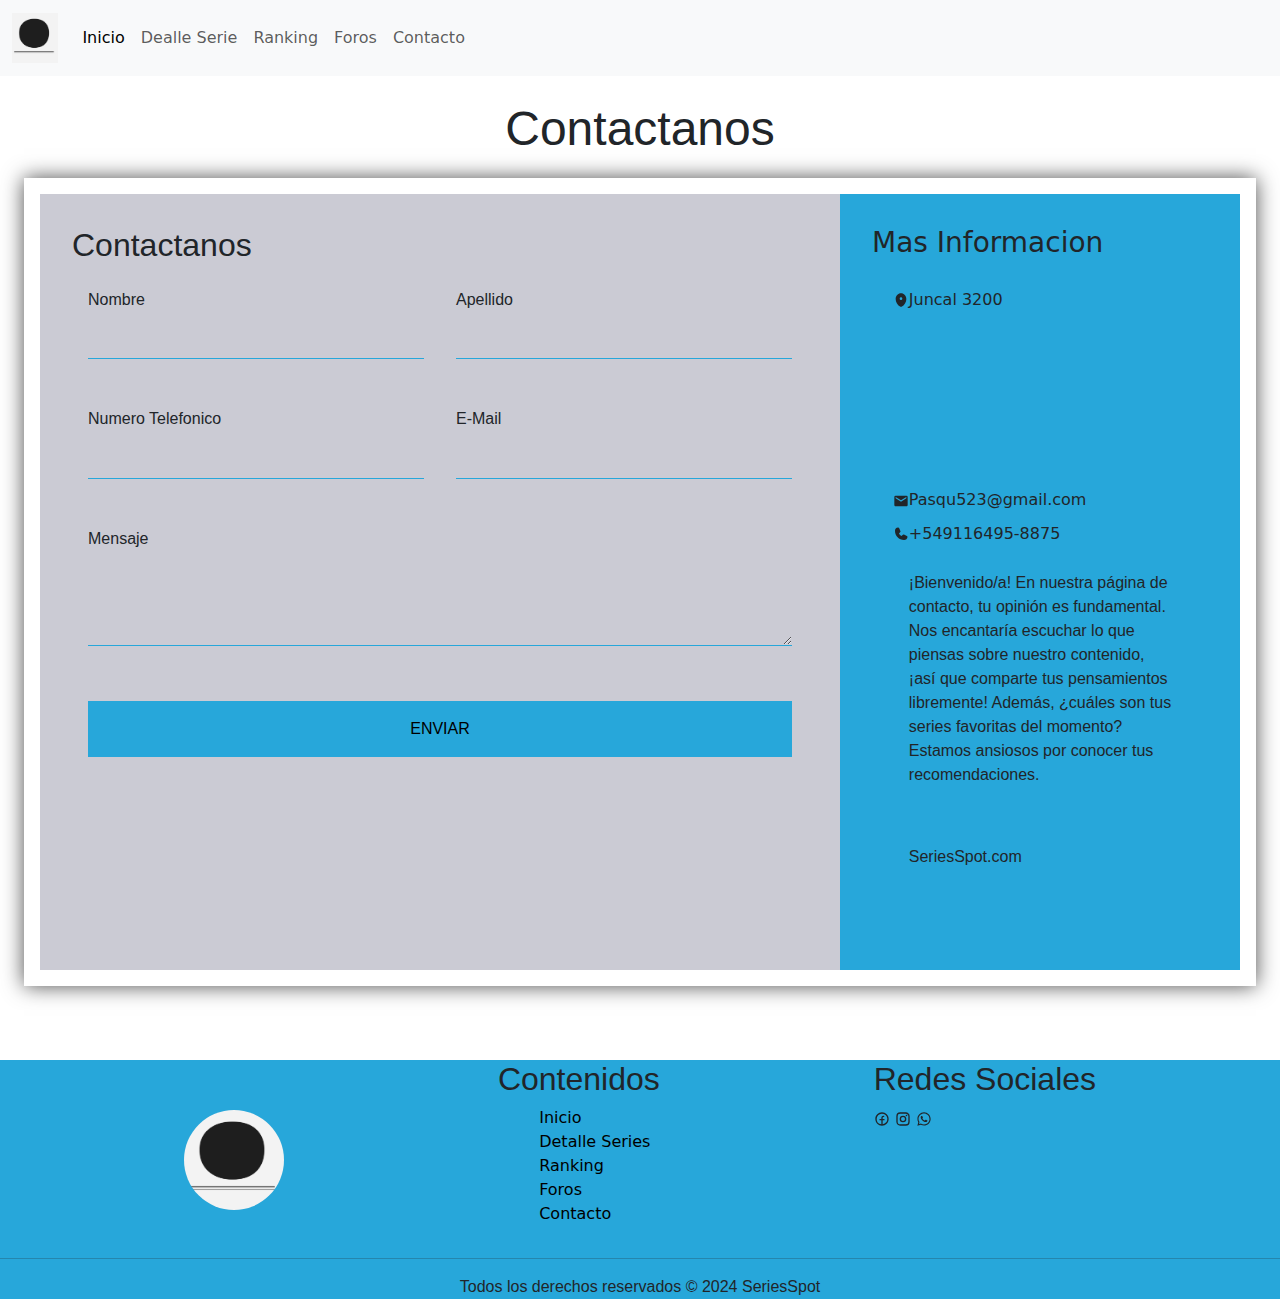
<file: pages/contacto.html>
<!DOCTYPE html>
<html lang="es">
<head>
    <meta charset="UTF-8">
    <meta http-equiv="X-UA-Compatible" content="IE=edge">
    <meta name="viewport" content="width=device-width, initial-scale=1.0">
    <link rel="stylesheet" href="../css/estilos.css">
    <title>Spot Series | Contacto</title>
    <link rel="icon" href="../Logo.jpg.png">
    <link href="https://cdn.jsdelivr.net/npm/bootstrap@5.3.3/dist/css/bootstrap.min.css" rel="stylesheet" integrity="sha384-QWTKZyjpPEjISv5WaRU9OFeRpok6YctnYmDr5pNlyT2bRjXh0JMhjY6hW+ALEwIH" crossorigin="anonymous">

</head>
<body>
    <header>
        <nav class="navbar navbar-expand-lg bg-body-tertiary">
            <div class="container-fluid">
              <a class="navbar-brand" href="../index.html"><img src="../Logo.jpg.png" alt=""></a>
              <button class="navbar-toggler" type="button" data-bs-toggle="collapse" data-bs-target="#navbarNavAltMarkup" aria-controls="navbarNavAltMarkup" aria-expanded="false" aria-label="Toggle navigation">
                <span class="navbar-toggler-icon"></span>
              </button>
              <div class="collapse navbar-collapse" id="navbarNavAltMarkup">
                <div class="navbar-nav">
                  <a class="nav-link active" aria-current="page" href="../index.html">Inicio</a>
                  <a class="nav-link" href="detalle_series.html">Dealle Serie</a>
                  <a class="nav-link" href="ranking.html">Ranking</a>
                  <a class="nav-link" href="foros.html">Foros</a>
                  <a class="nav-link" href="contacto.html">Contacto</a>
                </div>
              </div>
            </div>
          </nav>
    </header>
    <main>
        <section class="Contenedorformulario">
            <h1>Contactanos</h1>
            <div class="Formulario">
                <div class="formularioContacto">
                    <h2>Contactanos</h2>
                    <form action="">
                        <p>
                            <label>Nombre</label>
                            <input type="text" name="Nombre">
                        </p>
                        <p>
                            <label>Apellido</label>
                            <input type="text" name="Apellido">
                        </p>
                        <p>
                            <label>Numero Telefonico</label>
                            <input type="tel" name="Telefono">
                        </p>
                        <p>
                            <label>E-Mail</label>
                            <input type="email" name="email">
                        </p>
                        <p class="block">
                            <label>Mensaje</label>
                            <textarea name="Mensaje" rows="3"></textarea>
                        </p>
                        <p class="block">
                            <button type="submit"> Enviar </button>
                        </p>
                    </form>
                </div>
                <div class="InfoFormulario">
                    <h3>Mas Informacion</h3>
                    <ul>
                        
                        <li><svg xmlns="http://www.w3.org/2000/svg" width="1em" height="1em" viewBox="0 0 24 24"><path fill="currentColor" fill-rule="evenodd" d="M12 2c-4.418 0-8 4.003-8 8.5c0 4.462 2.553 9.312 6.537 11.174a3.45 3.45 0 0 0 2.926 0C17.447 19.812 20 14.962 20 10.5C20 6.003 16.418 2 12 2m0 10a2 2 0 1 0 0-4a2 2 0 0 0 0 4" clip-rule="evenodd"/></svg>Juncal 3200</li>
                        <li><iframe src="https://www.google.com/maps/embed?pb=!1m18!1m12!1m3!1d1952.5693623732122!2d-58.42942007798131!3d-34.60878482243793!2m3!1f0!2f0!3f0!3m2!1i1024!2i768!4f13.1!3m3!1m2!1s0x95bccb8e2220cfff%3A0x2ebb7dee93cb3df9!2sInstituto%20Medico%20de%20Alta%20Complejidad%20IMAC!5e0!3m2!1ses!2sar!4v1707861257304!5m2!1ses!2sar" width="600" height="450" style="border:0;" allowfullscreen="" loading="lazy" referrerpolicy="no-referrer-when-downgrade"></iframe></li>
                        <li><svg xmlns="http://www.w3.org/2000/svg" width="1em" height="1em" viewBox="0 0 24 24"><path fill="currentColor" d="M4 20q-.825 0-1.412-.587T2 18V6q0-.825.588-1.412T4 4h16q.825 0 1.413.588T22 6v12q0 .825-.587 1.413T20 20zm8-7l8-5V6l-8 5l-8-5v2z"/></svg>Pasqu523@gmail.com</li>
                        <li><svg xmlns="http://www.w3.org/2000/svg" width="1em" height="1em" viewBox="0 0 256 256"><path fill="currentColor" d="M231.88 175.08A56.26 56.26 0 0 1 176 224C96.6 224 32 159.4 32 80a56.26 56.26 0 0 1 48.92-55.88a16 16 0 0 1 16.62 9.52l21.12 47.15v.12A16 16 0 0 1 117.39 96c-.18.27-.37.52-.57.77L96 121.45c7.49 15.22 23.41 31 38.83 38.51l24.34-20.71a8.12 8.12 0 0 1 .75-.56a16 16 0 0 1 15.17-1.4l.13.06l47.11 21.11a16 16 0 0 1 9.55 16.62"/></svg>+549116495-8875</li>
                        <li><p>¡Bienvenido/a! En nuestra página de contacto, tu opinión es fundamental. Nos encantaría escuchar lo que piensas sobre nuestro contenido, ¡así que comparte tus pensamientos libremente! Además, ¿cuáles son tus series favoritas del momento? Estamos ansiosos por conocer tus recomendaciones.</p></li>
                        <li><p>SeriesSpot.com</p></li>
                    </ul>
                </div>
        </div>
        </section>
    </main>
    <footer>
        <div class="ContenedorFooter">
            <div>
                <img src="../Logo.jpg.png" alt="logo footer">
            </div>
            <section>
                <h2>Contenidos</h2>
                <nav>
                    <ul>
                        <li class="lista"><a class="links" href="../index.html">Inicio</a></li>
                        <li class="lista"><a class="links" href="./detalle_series.html">Detalle Series</a></li>
                        <li class="lista"><a class="links" href="./ranking.html">Ranking</a></li>
                        <li class="lista"><a class="links" href="./foros.html">Foros</a></li>
                        <li class="lista"><a class="links" href="./contacto.html">Contacto</a></li>
                    </ul>
                </nav>
            </section>
            <section>
                <h2>Redes Sociales</h2>
                <svg xmlns="http://www.w3.org/2000/svg" width="1em" height="1em" viewBox="0 0 24 24"><g fill="none" fill-rule="evenodd"><path d="M24 0v24H0V0zM12.593 23.258l-.011.002l-.071.035l-.02.004l-.014-.004l-.071-.035c-.01-.004-.019-.001-.024.005l-.004.01l-.017.428l.005.02l.01.013l.104.074l.015.004l.012-.004l.104-.074l.012-.016l.004-.017l-.017-.427c-.002-.01-.009-.017-.017-.018m.265-.113l-.013.002l-.185.093l-.01.01l-.003.011l.018.43l.005.012l.008.007l.201.093c.012.004.023 0 .029-.008l.004-.014l-.034-.614c-.003-.012-.01-.02-.02-.022m-.715.002a.023.023 0 0 0-.027.006l-.006.014l-.034.614c0 .012.007.02.017.024l.015-.002l.201-.093l.01-.008l.004-.011l.017-.43l-.003-.012l-.01-.01z"/><path fill="currentColor" d="M4 12a8 8 0 1 1 9 7.938V14h2a1 1 0 1 0 0-2h-2v-2a1 1 0 0 1 1-1h.5a1 1 0 1 0 0-2H14a3 3 0 0 0-3 3v2H9a1 1 0 1 0 0 2h2v5.938A8.001 8.001 0 0 1 4 12m8 10c5.523 0 10-4.477 10-10S17.523 2 12 2S2 6.477 2 12s4.477 10 10 10"/></g></svg>                <svg xmlns="http://www.w3.org/2000/svg" width="1em" height="1em" viewBox="0 0 24 24"><path fill="currentColor" d="M7.8 2h8.4C19.4 2 22 4.6 22 7.8v8.4a5.8 5.8 0 0 1-5.8 5.8H7.8C4.6 22 2 19.4 2 16.2V7.8A5.8 5.8 0 0 1 7.8 2m-.2 2A3.6 3.6 0 0 0 4 7.6v8.8C4 18.39 5.61 20 7.6 20h8.8a3.6 3.6 0 0 0 3.6-3.6V7.6C20 5.61 18.39 4 16.4 4zm9.65 1.5a1.25 1.25 0 0 1 1.25 1.25A1.25 1.25 0 0 1 17.25 8A1.25 1.25 0 0 1 16 6.75a1.25 1.25 0 0 1 1.25-1.25M12 7a5 5 0 0 1 5 5a5 5 0 0 1-5 5a5 5 0 0 1-5-5a5 5 0 0 1 5-5m0 2a3 3 0 0 0-3 3a3 3 0 0 0 3 3a3 3 0 0 0 3-3a3 3 0 0 0-3-3"/></svg>
                <svg xmlns="http://www.w3.org/2000/svg" width="1em" height="1em" viewBox="0 0 24 24"><path fill="currentColor" d="M19.05 4.91A9.816 9.816 0 0 0 12.04 2c-5.46 0-9.91 4.45-9.91 9.91c0 1.75.46 3.45 1.32 4.95L2.05 22l5.25-1.38c1.45.79 3.08 1.21 4.74 1.21c5.46 0 9.91-4.45 9.91-9.91c0-2.65-1.03-5.14-2.9-7.01m-7.01 15.24c-1.48 0-2.93-.4-4.2-1.15l-.3-.18l-3.12.82l.83-3.04l-.2-.31a8.264 8.264 0 0 1-1.26-4.38c0-4.54 3.7-8.24 8.24-8.24c2.2 0 4.27.86 5.82 2.42a8.183 8.183 0 0 1 2.41 5.83c.02 4.54-3.68 8.23-8.22 8.23m4.52-6.16c-.25-.12-1.47-.72-1.69-.81c-.23-.08-.39-.12-.56.12c-.17.25-.64.81-.78.97c-.14.17-.29.19-.54.06c-.25-.12-1.05-.39-1.99-1.23c-.74-.66-1.23-1.47-1.38-1.72c-.14-.25-.02-.38.11-.51c.11-.11.25-.29.37-.43s.17-.25.25-.41c.08-.17.04-.31-.02-.43s-.56-1.34-.76-1.84c-.2-.48-.41-.42-.56-.43h-.48c-.17 0-.43.06-.66.31c-.22.25-.86.85-.86 2.07c0 1.22.89 2.4 1.01 2.56c.12.17 1.75 2.67 4.23 3.74c.59.26 1.05.41 1.41.52c.59.19 1.13.16 1.56.1c.48-.07 1.47-.6 1.67-1.18c.21-.58.21-1.07.14-1.18s-.22-.16-.47-.28"/></svg>
            </section>
    </div>
        <hr>
        <p class="copy">Todos los derechos reservados © 2024 SeriesSpot</p>
    </footer>
    <script src="https://cdn.jsdelivr.net/npm/bootstrap@5.3.3/dist/js/bootstrap.bundle.min.js" integrity="sha384-YvpcrYf0tY3lHB60NNkmXc5s9fDVZLESaAA55NDzOxhy9GkcIdslK1eN7N6jIeHz" crossorigin="anonymous"></script>
</body>
</html>
</file>
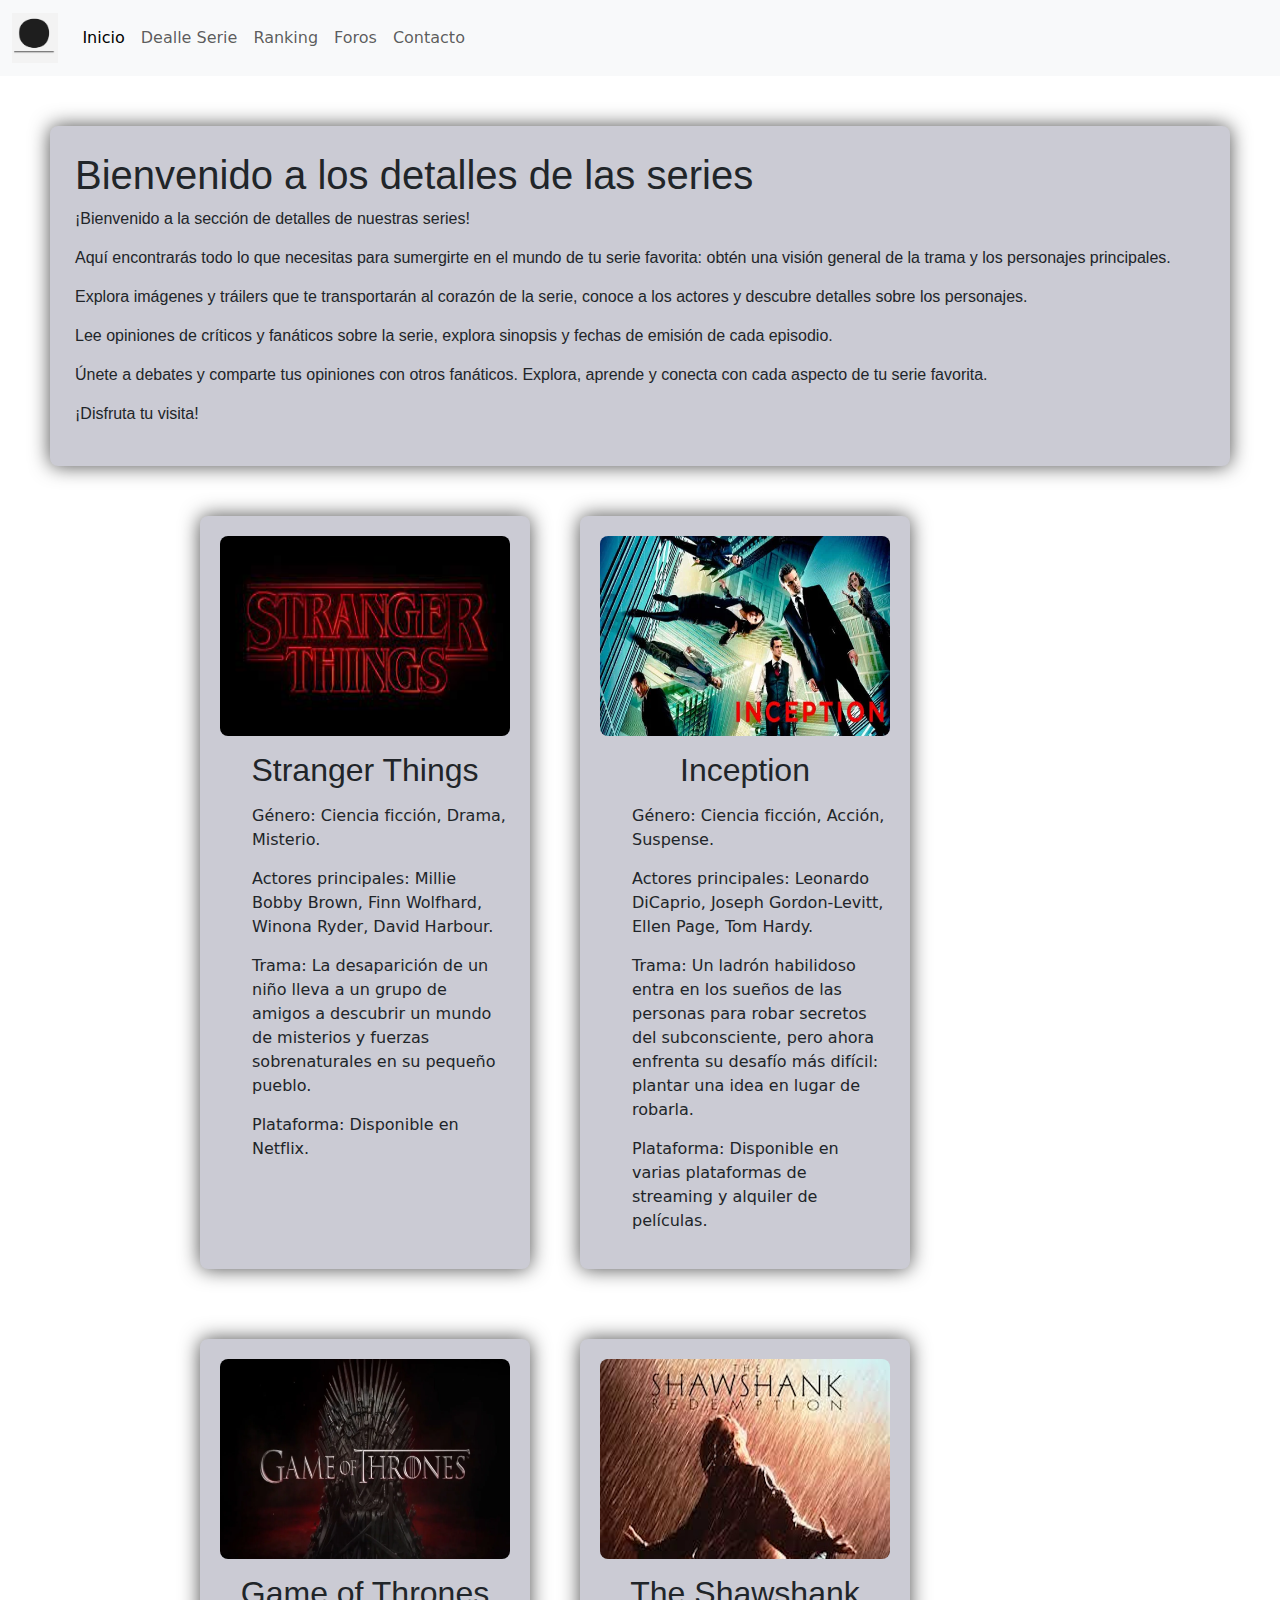
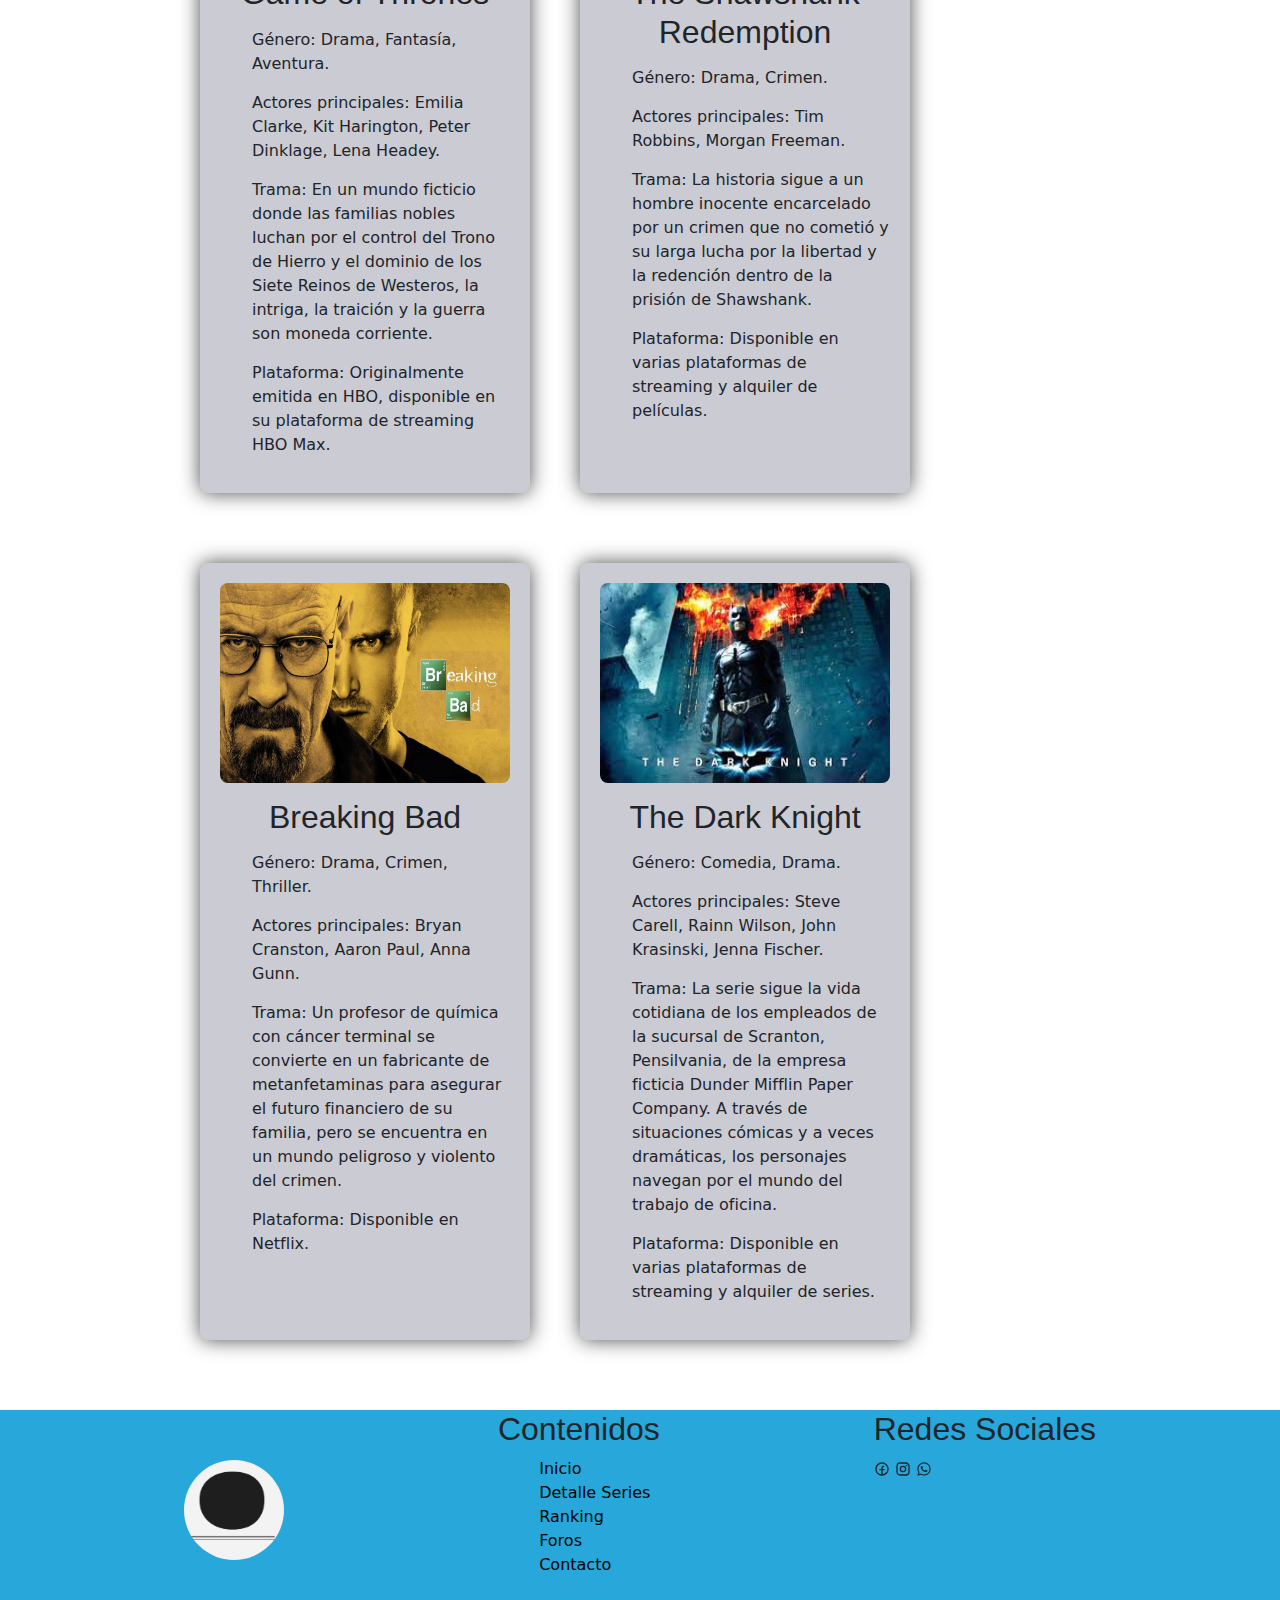
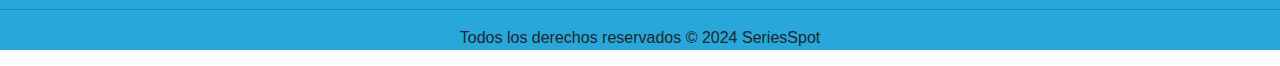
<file: pages/detalle_series.html>
<!DOCTYPE html>
<html lang="es">
<head>
    <meta charset="UTF-8">
    <meta http-equiv="X-UA-Compatible" content="IE=edge">
    <meta name="viewport" content="width=device-width, initial-scale=1.0">
    <link rel="stylesheet" href="../css/estilos.css">
    <title>Spot Series | Detalle Series</title>
    <link rel="icon" href="../Logo.jpg.png">
    <link href="https://cdn.jsdelivr.net/npm/bootstrap@5.3.3/dist/css/bootstrap.min.css" rel="stylesheet" integrity="sha384-QWTKZyjpPEjISv5WaRU9OFeRpok6YctnYmDr5pNlyT2bRjXh0JMhjY6hW+ALEwIH" crossorigin="anonymous">

</head>
<body>
    <header>
        <nav class="navbar navbar-expand-lg bg-body-tertiary">
            <div class="container-fluid">
              <a class="navbar-brand" href="../index.html"><img src="../Logo.jpg.png" alt=""></a>
              <button class="navbar-toggler" type="button" data-bs-toggle="collapse" data-bs-target="#navbarNavAltMarkup" aria-controls="navbarNavAltMarkup" aria-expanded="false" aria-label="Toggle navigation">
                <span class="navbar-toggler-icon"></span>
              </button>
              <div class="collapse navbar-collapse" id="navbarNavAltMarkup">
                <div class="navbar-nav">
                  <a class="nav-link active" aria-current="page" href="../index.html">Inicio</a>
                  <a class="nav-link" href="detalle_series.html">Dealle Serie</a>
                  <a class="nav-link" href="ranking.html">Ranking</a>
                  <a class="nav-link" href="foros.html">Foros</a>
                  <a class="nav-link" href="contacto.html">Contacto</a>
                </div>
              </div>
            </div>
          </nav>
    </header>
    <main>
        <section class="ContenedorPresentacion">
            <h1>Bienvenido a los detalles de las series</h1>
            <p>¡Bienvenido a la sección de detalles de nuestras series!</p>
            <p>Aquí encontrarás todo lo que necesitas para sumergirte en el mundo de tu serie favorita: obtén una visión general de la trama y los personajes principales.</p>
            <p>Explora imágenes y tráilers que te transportarán al corazón de la serie, conoce a los actores y descubre detalles sobre los personajes.</p>
            <p>Lee opiniones de críticos y fanáticos sobre la serie, explora sinopsis y fechas de emisión de cada episodio.</p>
            <p>Únete a debates y comparte tus opiniones con otros fanáticos. Explora, aprende y conecta con cada aspecto de tu serie favorita.</p>
            <p>¡Disfruta tu visita!</p>
        </section>
        <section class="ContenedorDetalleSerie">

            <div class=DetalleSerie>
                <img src="../assets/img/StrangerThingsPortada.jpg" alt="">
                <h2>Stranger Things</h2>
                <ul>
                    <li>Género: Ciencia ficción, Drama, Misterio.</li> 
                    <li>Actores principales: Millie Bobby Brown, Finn Wolfhard, Winona Ryder, David Harbour.</li> 
                    <li>Trama: La desaparición de un niño lleva a un grupo de amigos a descubrir un mundo de misterios y fuerzas sobrenaturales en su pequeño pueblo.</li> 
                    <li>Plataforma: Disponible en Netflix.</li> 
                </ul>
            </div>
            <div class=DetalleSerie>
                <img src="../assets/img/PortadaInception.jpg" alt="">
                <h2>Inception</h2>
                <ul>
                    <li>Género: Ciencia ficción, Acción, Suspense.</li>
                    <li>Actores principales: Leonardo DiCaprio, Joseph Gordon-Levitt, Ellen Page, Tom Hardy.</li>
                    <li>Trama: Un ladrón habilidoso entra en los sueños de las personas para robar secretos del subconsciente, pero ahora enfrenta su desafío más difícil: plantar una idea en lugar de robarla.</li>
                    <li>Plataforma: Disponible en varias plataformas de streaming y alquiler de películas.</li>
                </ul>
            </div>
            <div class=DetalleSerie>
                <img src="../assets/img/portadaGOT.webp" alt="">
                <h2>Game of Thrones</h2>
                <ul>
                    <li>Género: Drama, Fantasía, Aventura.</li>
                    <li>Actores principales: Emilia Clarke, Kit Harington, Peter Dinklage, Lena Headey.</li>
                    <li>Trama: En un mundo ficticio donde las familias nobles luchan por el control del Trono de Hierro y el dominio de los Siete Reinos de Westeros, la intriga, la traición y la guerra son moneda corriente.</li>
                    <li>Plataforma: Originalmente emitida en HBO, disponible en su plataforma de streaming HBO Max.</li>
                </ul>
            </div>
            <div class=DetalleSerie>
                <img src="../assets/img/The-Shawshank-Redemption-Portada.jpg" alt="">
                <h2>The Shawshank Redemption</h2>
                <ul>
                    <li>Género: Drama, Crimen.</li>
                    <li>Actores principales: Tim Robbins, Morgan Freeman.</li>
                    <li>Trama: La historia sigue a un hombre inocente encarcelado por un crimen que no cometió y su larga lucha por la libertad y la redención dentro de la prisión de Shawshank.</li>
                    <li>Plataforma: Disponible en varias plataformas de streaming y alquiler de películas.</li>
                </ul>
            </div>
            <div class=DetalleSerie>
                <img src="..//assets/img/breaking bad.jpg" alt="">
                <h2>Breaking Bad</h2>
                <ul>
                    <li>Género: Drama, Crimen, Thriller.</li>
                    <li>Actores principales: Bryan Cranston, Aaron Paul, Anna Gunn.</li>
                    <li>Trama: Un profesor de química con cáncer terminal se convierte en un fabricante de metanfetaminas para asegurar el futuro financiero de su familia, pero se encuentra en un mundo peligroso y violento del crimen.</li>
                    <li>Plataforma: Disponible en Netflix.</li>
                </ul>
            </div>
            <div class=DetalleSerie>
                <img src="../assets/img/BatmanPortada.jpg" alt="">
                <h2>The Dark Knight</h2>
                <ul>
                    <li>Género: Comedia, Drama.</li>
                    <li>Actores principales: Steve Carell, Rainn Wilson, John Krasinski, Jenna Fischer.</li>
                    <li>Trama: La serie sigue la vida cotidiana de los empleados de la sucursal de Scranton, Pensilvania, de la empresa ficticia Dunder Mifflin Paper Company. A través de situaciones cómicas y a veces dramáticas, los personajes navegan por el mundo del trabajo de oficina.</li>
                    <li>Plataforma: Disponible en varias plataformas de streaming y alquiler de series.</li>
                </ul>
            </div>
    </section>

    </main>
    <footer>
        <div class="ContenedorFooter">
            <div>
                <img src="../Logo.jpg.png" alt="logo footer">
            </div>
            <section>
                <h2>Contenidos</h2>
                <nav>
                    <ul>
                        <li class="lista"><a class="links" href="../index.html">Inicio</a></li>
                        <li class="lista"><a class="links" href="./detalle_series.html">Detalle Series</a></li>
                        <li class="lista"><a class="links" href="./ranking.html">Ranking</a></li>
                        <li class="lista"><a class="links" href="./foros.html">Foros</a></li>
                        <li class="lista"><a class="links" href="./contacto.html">Contacto</a></li>
                    </ul>
                </nav>
            </section>
            <section>
                <h2>Redes Sociales</h2>
                <svg xmlns="http://www.w3.org/2000/svg" width="1em" height="1em" viewBox="0 0 24 24"><g fill="none" fill-rule="evenodd"><path d="M24 0v24H0V0zM12.593 23.258l-.011.002l-.071.035l-.02.004l-.014-.004l-.071-.035c-.01-.004-.019-.001-.024.005l-.004.01l-.017.428l.005.02l.01.013l.104.074l.015.004l.012-.004l.104-.074l.012-.016l.004-.017l-.017-.427c-.002-.01-.009-.017-.017-.018m.265-.113l-.013.002l-.185.093l-.01.01l-.003.011l.018.43l.005.012l.008.007l.201.093c.012.004.023 0 .029-.008l.004-.014l-.034-.614c-.003-.012-.01-.02-.02-.022m-.715.002a.023.023 0 0 0-.027.006l-.006.014l-.034.614c0 .012.007.02.017.024l.015-.002l.201-.093l.01-.008l.004-.011l.017-.43l-.003-.012l-.01-.01z"/><path fill="currentColor" d="M4 12a8 8 0 1 1 9 7.938V14h2a1 1 0 1 0 0-2h-2v-2a1 1 0 0 1 1-1h.5a1 1 0 1 0 0-2H14a3 3 0 0 0-3 3v2H9a1 1 0 1 0 0 2h2v5.938A8.001 8.001 0 0 1 4 12m8 10c5.523 0 10-4.477 10-10S17.523 2 12 2S2 6.477 2 12s4.477 10 10 10"/></g></svg>                <svg xmlns="http://www.w3.org/2000/svg" width="1em" height="1em" viewBox="0 0 24 24"><path fill="currentColor" d="M7.8 2h8.4C19.4 2 22 4.6 22 7.8v8.4a5.8 5.8 0 0 1-5.8 5.8H7.8C4.6 22 2 19.4 2 16.2V7.8A5.8 5.8 0 0 1 7.8 2m-.2 2A3.6 3.6 0 0 0 4 7.6v8.8C4 18.39 5.61 20 7.6 20h8.8a3.6 3.6 0 0 0 3.6-3.6V7.6C20 5.61 18.39 4 16.4 4zm9.65 1.5a1.25 1.25 0 0 1 1.25 1.25A1.25 1.25 0 0 1 17.25 8A1.25 1.25 0 0 1 16 6.75a1.25 1.25 0 0 1 1.25-1.25M12 7a5 5 0 0 1 5 5a5 5 0 0 1-5 5a5 5 0 0 1-5-5a5 5 0 0 1 5-5m0 2a3 3 0 0 0-3 3a3 3 0 0 0 3 3a3 3 0 0 0 3-3a3 3 0 0 0-3-3"/></svg>
                <svg xmlns="http://www.w3.org/2000/svg" width="1em" height="1em" viewBox="0 0 24 24"><path fill="currentColor" d="M19.05 4.91A9.816 9.816 0 0 0 12.04 2c-5.46 0-9.91 4.45-9.91 9.91c0 1.75.46 3.45 1.32 4.95L2.05 22l5.25-1.38c1.45.79 3.08 1.21 4.74 1.21c5.46 0 9.91-4.45 9.91-9.91c0-2.65-1.03-5.14-2.9-7.01m-7.01 15.24c-1.48 0-2.93-.4-4.2-1.15l-.3-.18l-3.12.82l.83-3.04l-.2-.31a8.264 8.264 0 0 1-1.26-4.38c0-4.54 3.7-8.24 8.24-8.24c2.2 0 4.27.86 5.82 2.42a8.183 8.183 0 0 1 2.41 5.83c.02 4.54-3.68 8.23-8.22 8.23m4.52-6.16c-.25-.12-1.47-.72-1.69-.81c-.23-.08-.39-.12-.56.12c-.17.25-.64.81-.78.97c-.14.17-.29.19-.54.06c-.25-.12-1.05-.39-1.99-1.23c-.74-.66-1.23-1.47-1.38-1.72c-.14-.25-.02-.38.11-.51c.11-.11.25-.29.37-.43s.17-.25.25-.41c.08-.17.04-.31-.02-.43s-.56-1.34-.76-1.84c-.2-.48-.41-.42-.56-.43h-.48c-.17 0-.43.06-.66.31c-.22.25-.86.85-.86 2.07c0 1.22.89 2.4 1.01 2.56c.12.17 1.75 2.67 4.23 3.74c.59.26 1.05.41 1.41.52c.59.19 1.13.16 1.56.1c.48-.07 1.47-.6 1.67-1.18c.21-.58.21-1.07.14-1.18s-.22-.16-.47-.28"/></svg>
            </section>
    </div>
        <hr>
        <p class="copy">Todos los derechos reservados © 2024 SeriesSpot</p>
    </footer>
    <script src="https://cdn.jsdelivr.net/npm/bootstrap@5.3.3/dist/js/bootstrap.bundle.min.js" integrity="sha384-YvpcrYf0tY3lHB60NNkmXc5s9fDVZLESaAA55NDzOxhy9GkcIdslK1eN7N6jIeHz" crossorigin="anonymous"></script>
</body>
</html>
</file>
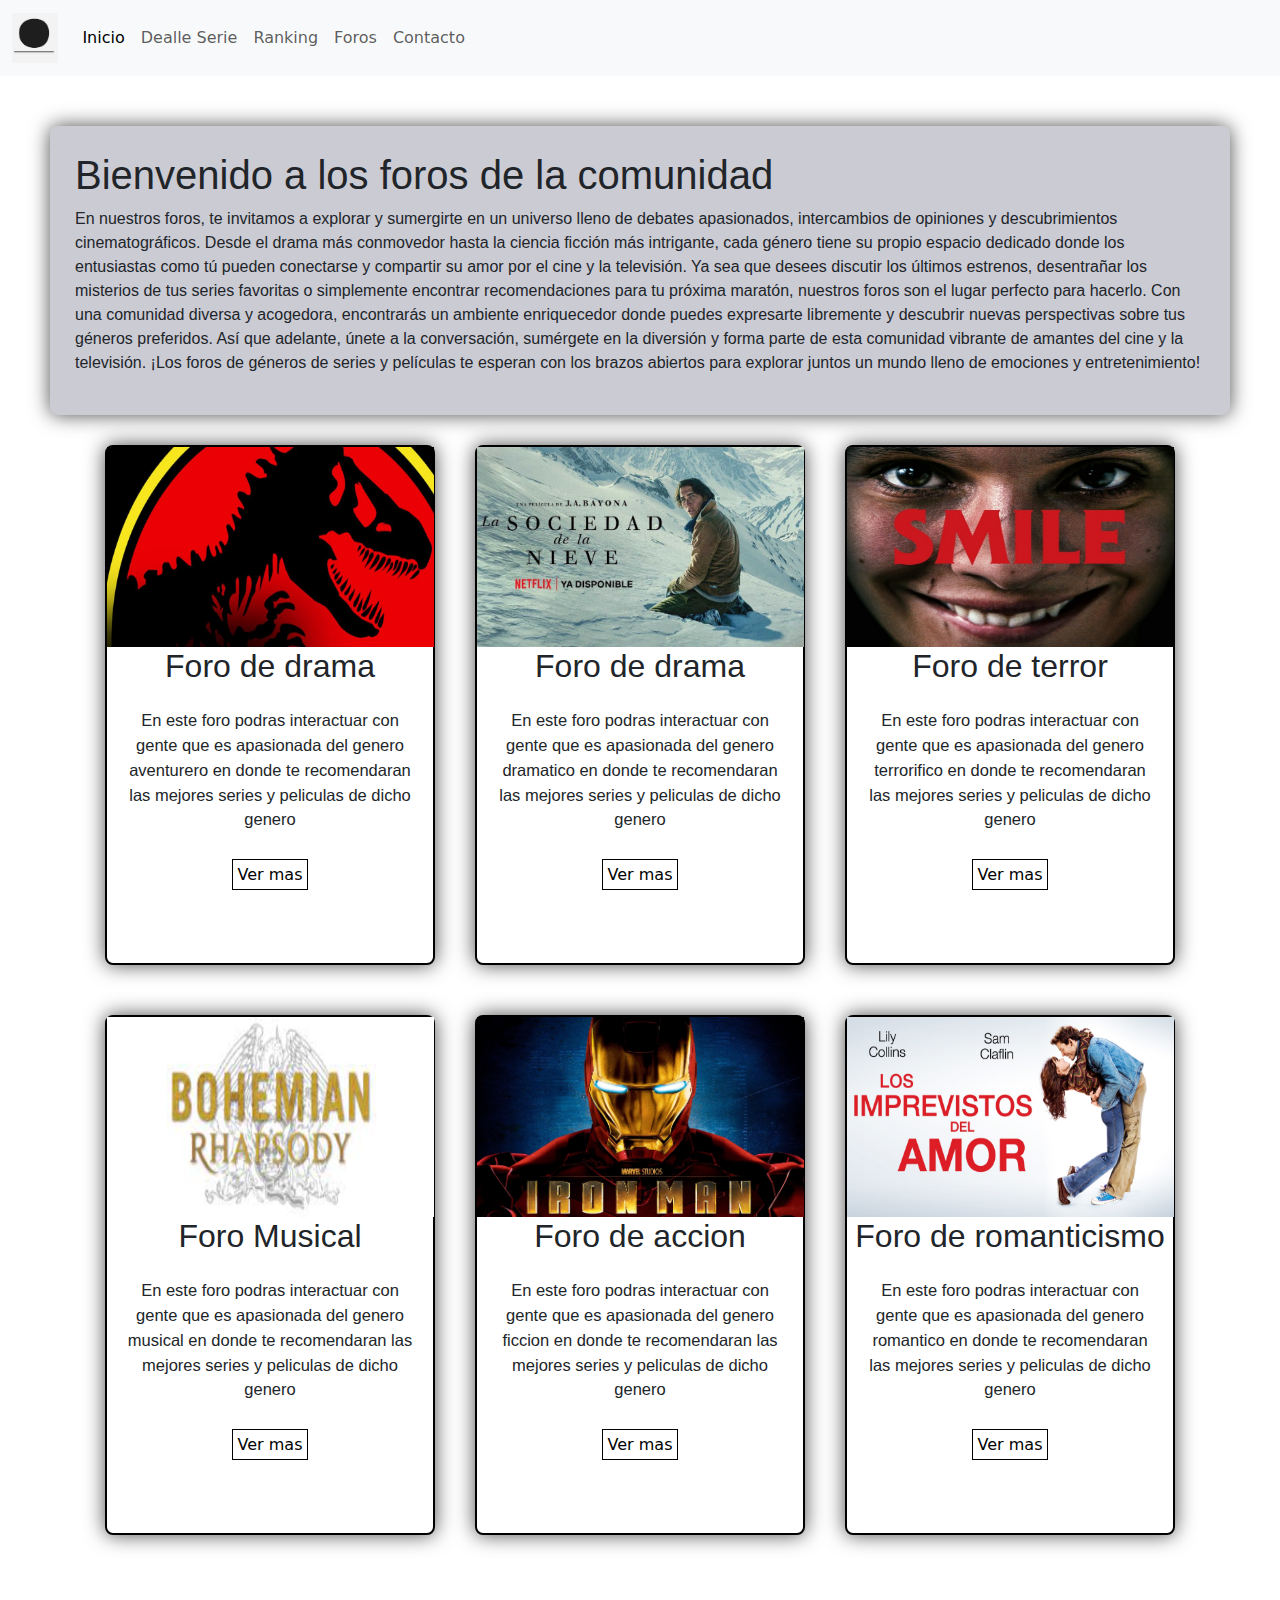
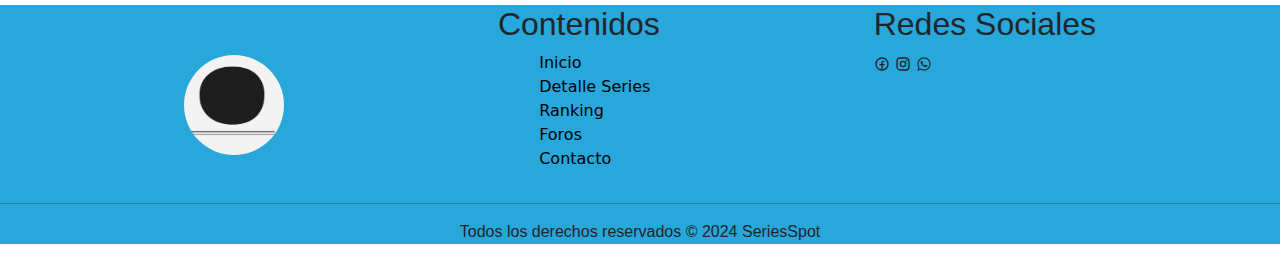
<file: pages/foros.html>
<!DOCTYPE html>
<html lang="es">
<head>
    <meta charset="UTF-8">
    <meta http-equiv="X-UA-Compatible" content="IE=edge">
    <meta name="viewport" content="width=device-width, initial-scale=1.0">
    <link rel="stylesheet" href="../css/estilos.css">
    <title>Spot Series | Foros</title>
    <link rel="icon" href="../Logo.jpg.png">
    <link href="https://cdn.jsdelivr.net/npm/bootstrap@5.3.3/dist/css/bootstrap.min.css" rel="stylesheet" integrity="sha384-QWTKZyjpPEjISv5WaRU9OFeRpok6YctnYmDr5pNlyT2bRjXh0JMhjY6hW+ALEwIH" crossorigin="anonymous">

</head>
<body>
    <header>
        <nav class="navbar navbar-expand-lg bg-body-tertiary">
            <div class="container-fluid">
              <a class="navbar-brand" href="../index.html"><img src="../Logo.jpg.png" alt=""></a>
              <button class="navbar-toggler" type="button" data-bs-toggle="collapse" data-bs-target="#navbarNavAltMarkup" aria-controls="navbarNavAltMarkup" aria-expanded="false" aria-label="Toggle navigation">
                <span class="navbar-toggler-icon"></span>
              </button>
              <div class="collapse navbar-collapse" id="navbarNavAltMarkup">
                <div class="navbar-nav">
                  <a class="nav-link active" aria-current="page" href="../index.html">Inicio</a>
                  <a class="nav-link" href="detalle_series.html">Dealle Serie</a>
                  <a class="nav-link" href="ranking.html">Ranking</a>
                  <a class="nav-link" href="foros.html">Foros</a>
                  <a class="nav-link" href="contacto.html">Contacto</a>
                </div>
              </div>
            </div>
          </nav>
    </header>
    <main>
        <section class="ContenedorPresentacion">
            <h1>Bienvenido a los foros de la comunidad</h1>
            <p>En nuestros foros, te invitamos a explorar y sumergirte en un universo lleno de debates apasionados, intercambios de opiniones y descubrimientos cinematográficos. Desde el drama más conmovedor hasta la ciencia ficción más intrigante, cada género tiene su propio espacio dedicado donde los entusiastas como tú pueden conectarse y compartir su amor por el cine y la televisión.

                Ya sea que desees discutir los últimos estrenos, desentrañar los misterios de tus series favoritas o simplemente encontrar recomendaciones para tu próxima maratón, nuestros foros son el lugar perfecto para hacerlo. Con una comunidad diversa y acogedora, encontrarás un ambiente enriquecedor donde puedes expresarte libremente y descubrir nuevas perspectivas sobre tus géneros preferidos.
                
                Así que adelante, únete a la conversación, sumérgete en la diversión y forma parte de esta comunidad vibrante de amantes del cine y la televisión. ¡Los foros de géneros de series y películas te esperan con los brazos abiertos para explorar juntos un mundo lleno de emociones y entretenimiento!</p>
        </section>
        <div class="Foros1">
            <div class="Tarjetas">
                <img src="../assets/img/PortadaAventura.jpg" alt="portada foro drama">
                <h2>Foro de drama</h2>
                <p>En este foro podras interactuar con gente que es apasionada del genero aventurero en donde te recomendaran las mejores series y peliculas de dicho genero</p>
                <a class="linksTargs" href="#">Ver mas</a>
            </div>
            <div class="Tarjetas">
                <img src="../assets/img/portadaDrama.jpg" alt="portada foro drama">
                <h2>Foro de drama</h2>
                <p>En este foro podras interactuar con gente que es apasionada del genero dramatico en donde te recomendaran las mejores series y peliculas de dicho genero</p>
                <a class="linksTargs" href="#">Ver mas</a>
            </div>
            <div class="Tarjetas">
                <img src="../assets/img/portadaTerror.jpg" alt="portada foro terror">
                <h2>Foro de terror</h2>
                <p>En este foro podras interactuar con gente que es apasionada del genero terrorifico en donde te recomendaran las mejores series y peliculas de dicho genero</p>
                <a class="linksTargs" href="#">Ver mas</a>
            </div>
        </div>  
        <div class="Foros2">  
            <div class="Tarjetas">
                <img src="../assets/img/PortadaMusical.jpg" alt="portada foto accion">
                <h2>Foro Musical</h2>
                <p>En este foro podras interactuar con gente que es apasionada del genero musical en donde te recomendaran las mejores series y peliculas de dicho genero</p>
                <a class="linksTargs" href="#">Ver mas</a>
            </div>
            <div class="Tarjetas">
                <img src="../assets/img/portadaAccion.jpg" alt="portada foto accion">
                <h2>Foro de accion</h2>
                <p>En este foro podras interactuar con gente que es apasionada del genero ficcion en donde te recomendaran las mejores series y peliculas de dicho genero</p>
                <a class="linksTargs" href="#">Ver mas</a>
            </div>
            <div class="Tarjetas">
                <img src="../assets/img/portadaromanticismo.jpg" alt="portada foto romanticismo">
                <h2>Foro de romanticismo</h2>
                <p>En este foro podras interactuar con gente que es apasionada del genero romantico en donde te recomendaran las mejores series y peliculas de dicho genero</p>
                <a class="linksTargs" href="#">Ver mas</a>
            </div>
        </div>    
    </main>
    <footer>
        <div class="ContenedorFooter">
            <div>
                <img src="../Logo.jpg.png" alt="logo footer">
            </div>
            <section>
                <h2>Contenidos</h2>
                <nav>
                    <ul>
                        <li class="lista"><a class="links" href="../index.html">Inicio</a></li>
                        <li class="lista"><a class="links" href="./detalle_series.html">Detalle Series</a></li>
                        <li class="lista"><a class="links" href="./ranking.html">Ranking</a></li>
                        <li class="lista"><a class="links" href="./foros.html">Foros</a></li>
                        <li class="lista"><a class="links" href="./contacto.html">Contacto</a></li>
                    </ul>
                </nav>
            </section>
            <section>
                <h2>Redes Sociales</h2>
                <svg xmlns="http://www.w3.org/2000/svg" width="1em" height="1em" viewBox="0 0 24 24"><g fill="none" fill-rule="evenodd"><path d="M24 0v24H0V0zM12.593 23.258l-.011.002l-.071.035l-.02.004l-.014-.004l-.071-.035c-.01-.004-.019-.001-.024.005l-.004.01l-.017.428l.005.02l.01.013l.104.074l.015.004l.012-.004l.104-.074l.012-.016l.004-.017l-.017-.427c-.002-.01-.009-.017-.017-.018m.265-.113l-.013.002l-.185.093l-.01.01l-.003.011l.018.43l.005.012l.008.007l.201.093c.012.004.023 0 .029-.008l.004-.014l-.034-.614c-.003-.012-.01-.02-.02-.022m-.715.002a.023.023 0 0 0-.027.006l-.006.014l-.034.614c0 .012.007.02.017.024l.015-.002l.201-.093l.01-.008l.004-.011l.017-.43l-.003-.012l-.01-.01z"/><path fill="currentColor" d="M4 12a8 8 0 1 1 9 7.938V14h2a1 1 0 1 0 0-2h-2v-2a1 1 0 0 1 1-1h.5a1 1 0 1 0 0-2H14a3 3 0 0 0-3 3v2H9a1 1 0 1 0 0 2h2v5.938A8.001 8.001 0 0 1 4 12m8 10c5.523 0 10-4.477 10-10S17.523 2 12 2S2 6.477 2 12s4.477 10 10 10"/></g></svg>                <svg xmlns="http://www.w3.org/2000/svg" width="1em" height="1em" viewBox="0 0 24 24"><path fill="currentColor" d="M7.8 2h8.4C19.4 2 22 4.6 22 7.8v8.4a5.8 5.8 0 0 1-5.8 5.8H7.8C4.6 22 2 19.4 2 16.2V7.8A5.8 5.8 0 0 1 7.8 2m-.2 2A3.6 3.6 0 0 0 4 7.6v8.8C4 18.39 5.61 20 7.6 20h8.8a3.6 3.6 0 0 0 3.6-3.6V7.6C20 5.61 18.39 4 16.4 4zm9.65 1.5a1.25 1.25 0 0 1 1.25 1.25A1.25 1.25 0 0 1 17.25 8A1.25 1.25 0 0 1 16 6.75a1.25 1.25 0 0 1 1.25-1.25M12 7a5 5 0 0 1 5 5a5 5 0 0 1-5 5a5 5 0 0 1-5-5a5 5 0 0 1 5-5m0 2a3 3 0 0 0-3 3a3 3 0 0 0 3 3a3 3 0 0 0 3-3a3 3 0 0 0-3-3"/></svg>
                <svg xmlns="http://www.w3.org/2000/svg" width="1em" height="1em" viewBox="0 0 24 24"><path fill="currentColor" d="M19.05 4.91A9.816 9.816 0 0 0 12.04 2c-5.46 0-9.91 4.45-9.91 9.91c0 1.75.46 3.45 1.32 4.95L2.05 22l5.25-1.38c1.45.79 3.08 1.21 4.74 1.21c5.46 0 9.91-4.45 9.91-9.91c0-2.65-1.03-5.14-2.9-7.01m-7.01 15.24c-1.48 0-2.93-.4-4.2-1.15l-.3-.18l-3.12.82l.83-3.04l-.2-.31a8.264 8.264 0 0 1-1.26-4.38c0-4.54 3.7-8.24 8.24-8.24c2.2 0 4.27.86 5.82 2.42a8.183 8.183 0 0 1 2.41 5.83c.02 4.54-3.68 8.23-8.22 8.23m4.52-6.16c-.25-.12-1.47-.72-1.69-.81c-.23-.08-.39-.12-.56.12c-.17.25-.64.81-.78.97c-.14.17-.29.19-.54.06c-.25-.12-1.05-.39-1.99-1.23c-.74-.66-1.23-1.47-1.38-1.72c-.14-.25-.02-.38.11-.51c.11-.11.25-.29.37-.43s.17-.25.25-.41c.08-.17.04-.31-.02-.43s-.56-1.34-.76-1.84c-.2-.48-.41-.42-.56-.43h-.48c-.17 0-.43.06-.66.31c-.22.25-.86.85-.86 2.07c0 1.22.89 2.4 1.01 2.56c.12.17 1.75 2.67 4.23 3.74c.59.26 1.05.41 1.41.52c.59.19 1.13.16 1.56.1c.48-.07 1.47-.6 1.67-1.18c.21-.58.21-1.07.14-1.18s-.22-.16-.47-.28"/></svg>
            </section>
    </div>
        <hr>
        <p class="copy">Todos los derechos reservados © 2024 SeriesSpot</p>
    </footer>
    <script src="https://cdn.jsdelivr.net/npm/bootstrap@5.3.3/dist/js/bootstrap.bundle.min.js" integrity="sha384-YvpcrYf0tY3lHB60NNkmXc5s9fDVZLESaAA55NDzOxhy9GkcIdslK1eN7N6jIeHz" crossorigin="anonymous"></script>
</body>
</html>
</file>
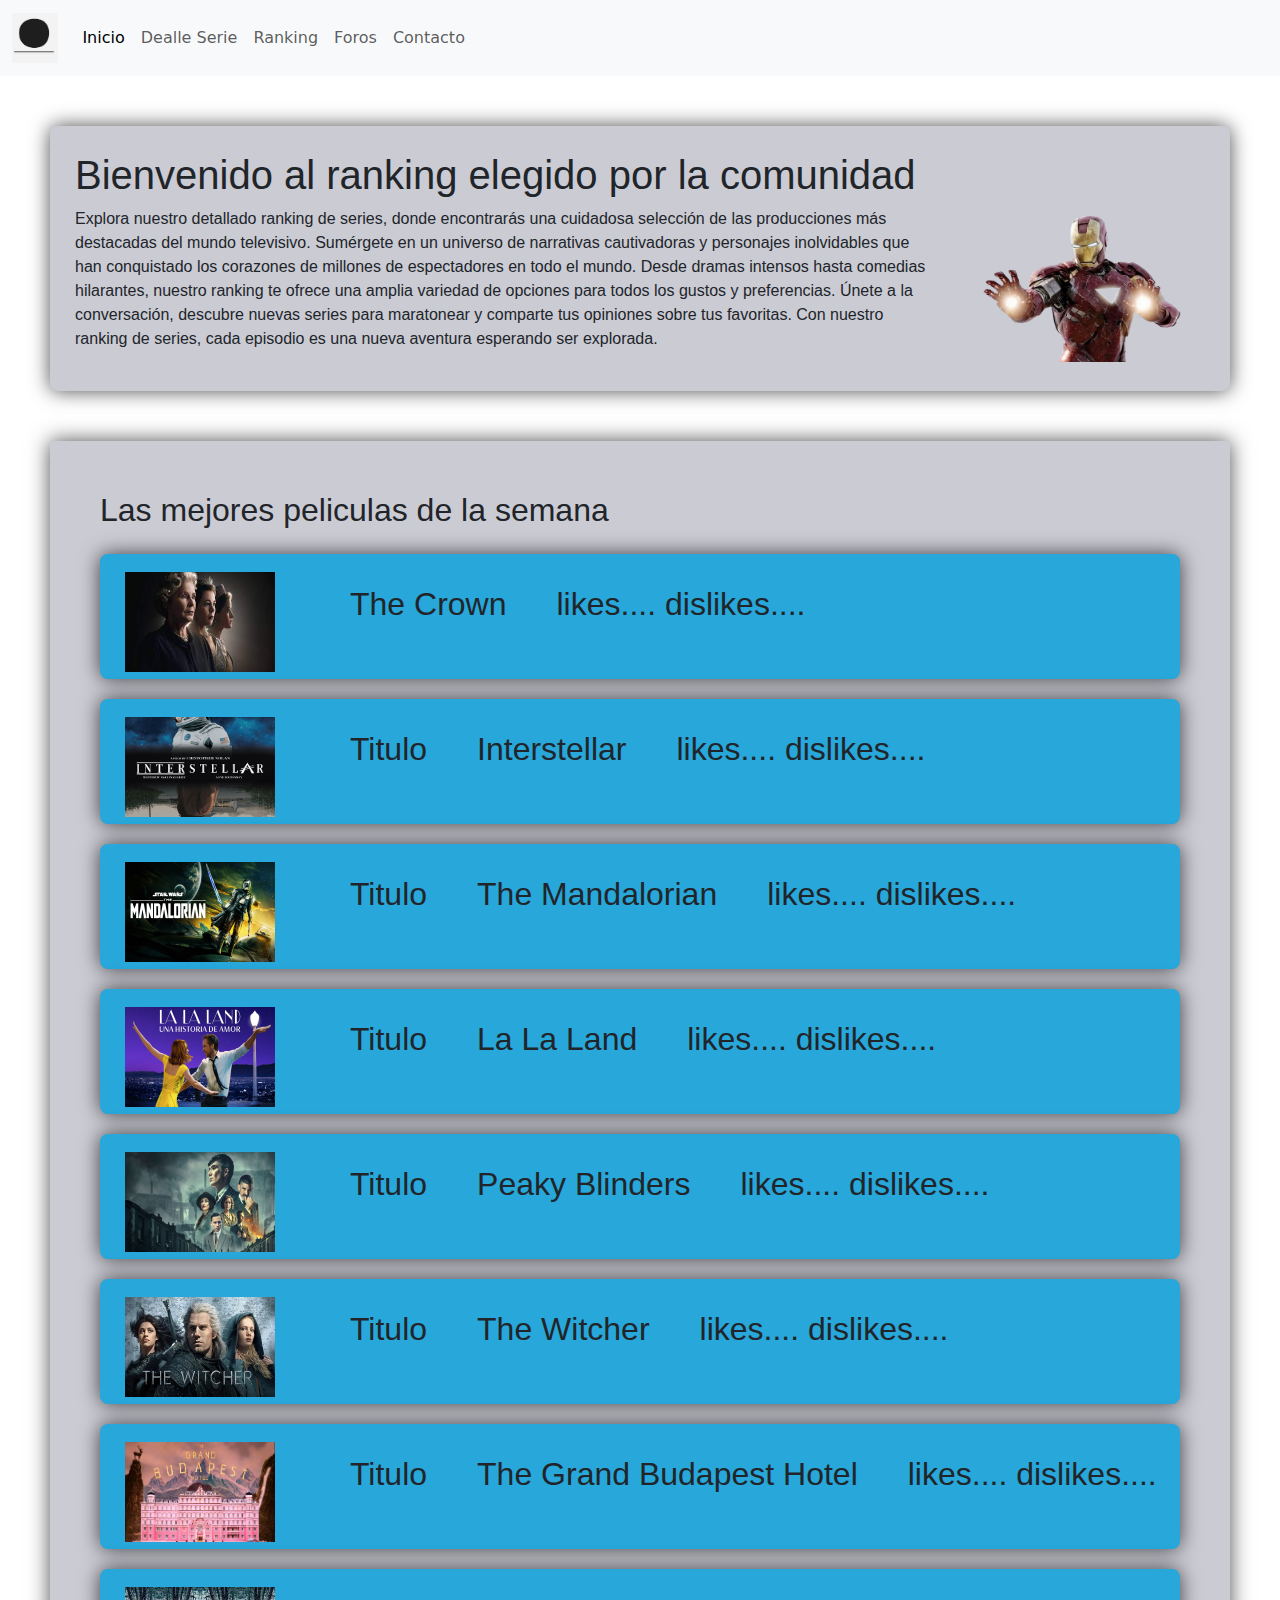
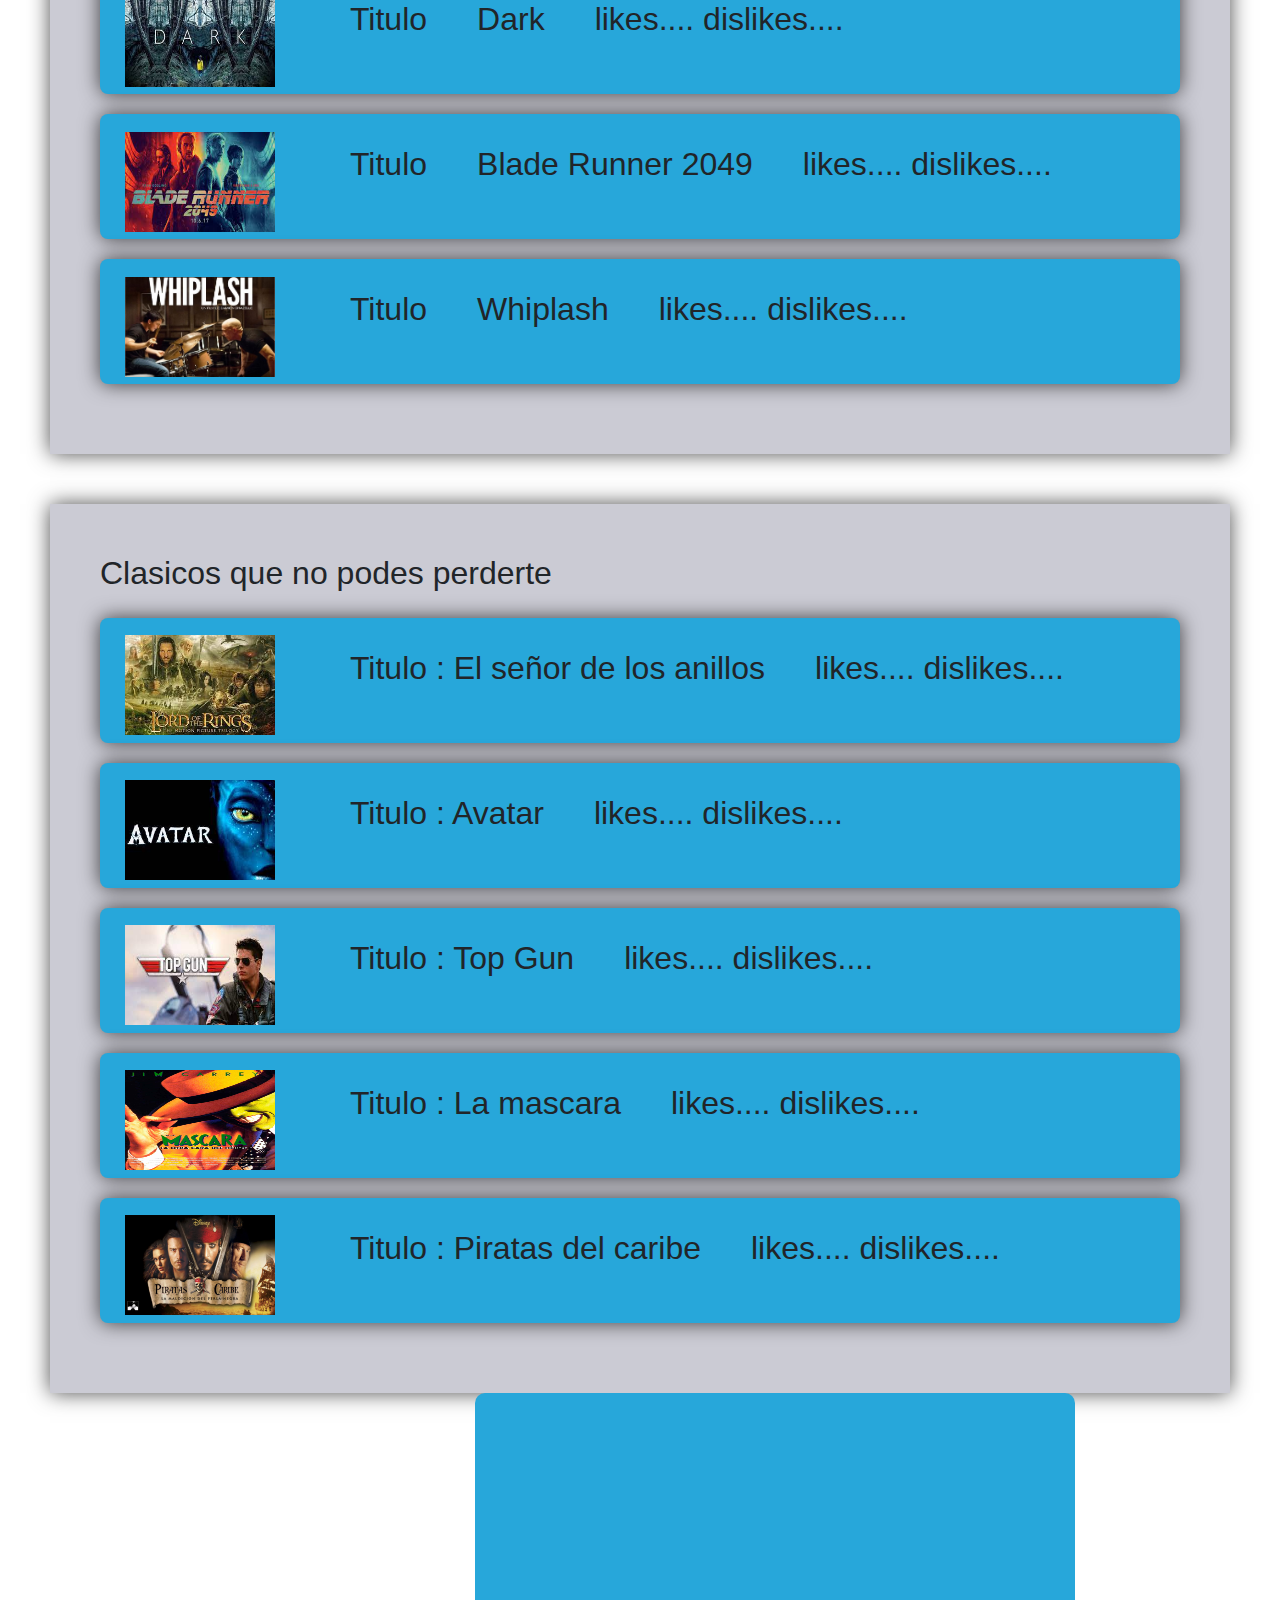
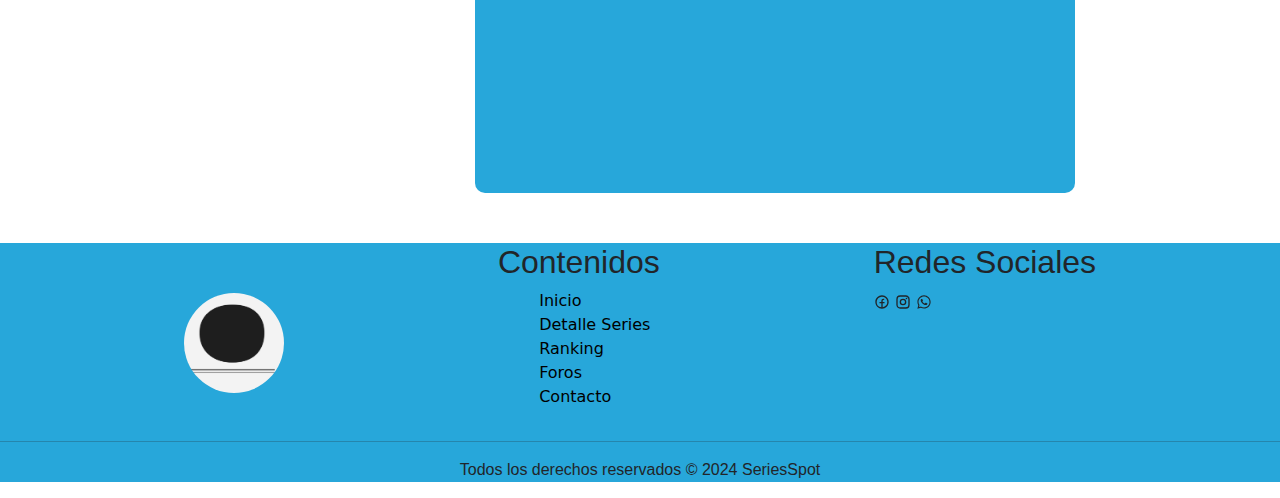
<file: pages/ranking.html>
<!DOCTYPE html>
<html lang="en">
<head>
    <meta charset="UTF-8">
    <meta http-equiv="X-UA-Compatible" content="IE=edge">
    <meta name="viewport" content="width=device-width, initial-scale=1.0">
    <title>Spot Series | Ranking</title>
    <link rel="stylesheet" href="../css/estilos.css">
    <link rel="icon" href="../Logo.jpg.png">
    <link href="https://cdn.jsdelivr.net/npm/bootstrap@5.3.3/dist/css/bootstrap.min.css" rel="stylesheet" integrity="sha384-QWTKZyjpPEjISv5WaRU9OFeRpok6YctnYmDr5pNlyT2bRjXh0JMhjY6hW+ALEwIH" crossorigin="anonymous">
</head>
<body>
    <header>
        <nav class="navbar navbar-expand-lg bg-body-tertiary">
            <div class="container-fluid">
              <a class="navbar-brand" href="../index.html"><img src="../Logo.jpg.png" alt=""></a>
              <button class="navbar-toggler" type="button" data-bs-toggle="collapse" data-bs-target="#navbarNavAltMarkup" aria-controls="navbarNavAltMarkup" aria-expanded="false" aria-label="Toggle navigation">
                <span class="navbar-toggler-icon"></span>
              </button>
              <div class="collapse navbar-collapse" id="navbarNavAltMarkup">
                <div class="navbar-nav">
                  <a class="nav-link active" aria-current="page" href="../index.html">Inicio</a>
                  <a class="nav-link" href="detalle_series.html">Dealle Serie</a>
                  <a class="nav-link" href="ranking.html">Ranking</a>
                  <a class="nav-link" href="foros.html">Foros</a>
                  <a class="nav-link" href="contacto.html">Contacto</a>
                </div>
              </div>
            </div>
          </nav>
    </header>
   <main>
    <section class="ContenedorPresentacion">
        <h1>Bienvenido al ranking elegido por la comunidad</h1>
        <div class="InfoContenedorPresentacion">
            <p>
                Explora nuestro detallado ranking de series, donde encontrarás una cuidadosa selección de las producciones más destacadas del mundo televisivo. Sumérgete en un universo de narrativas cautivadoras y personajes inolvidables que han conquistado los corazones de millones de espectadores en todo el mundo. Desde dramas intensos hasta comedias hilarantes, nuestro ranking te ofrece una amplia variedad de opciones para todos los gustos y preferencias. Únete a la conversación, descubre nuevas series para maratonear y comparte tus opiniones sobre tus favoritas. Con nuestro ranking de series, cada episodio es una nueva aventura esperando ser explorada.
            </p>
            <img src="../assets/img/IronManDisparando-removebg-preview.png" alt="">
        </div>
    </section>
    <section class="ContenedorRanking">
        <h2>Las mejores peliculas de la semana</h2>
                <div class="posicion">
                    <img class="fotoRanking" src="../assets/img/portadaTheCrown.jpg" alt="puesto1">
                    <div>
                        <h2> The Crown</h2>
                        <h2>likes.... dislikes....</h2>
                    </div>
            
                </div>
                <div class="posicion">
                    <img class="fotoRanking" src="../assets/img/PortadaIntelestelar.png" alt="puesto 2">
                    <div>
                        <h2>Titulo</h2>
                        <h2>Interstellar</h2>
                        <h2>likes.... dislikes....</h2>
                    </div>
                </div>
                <div class="posicion">
                    <img class="fotoRanking" src="../assets/img/portadaMandalorian.png" alt="puesto 3">
                    <div>
                        <h2>Titulo</h2>
                        <h2>The Mandalorian</h2>
                        <h2>likes.... dislikes....</h2>
                    </div>
                </div>
                <div class="posicion">
                    <img class="fotoRanking" src="../assets/img/portadaLalaLand.jpg" alt="puesto 4">
                    <div>
                        <h2>Titulo</h2>
                        <h2>La La Land</h2>
                        <h2>likes.... dislikes....</h2>
                    </div>
                </div>
                <div class="posicion">
                    <img class="fotoRanking" src="../assets/img/portadaPB.jpg" alt="puesto 5">
                    <div>
                        <h2>Titulo</h2>
                        <h2> Peaky Blinders</h2>
                        <h2>likes.... dislikes....</h2>
                    </div>
                </div>
                <div class="posicion">
                    <img class="fotoRanking" src="../assets/img/portadaTheWitcher.webp" alt="puesto 6">
                    <div>
                        <h2>Titulo</h2>
                        <h2>The Witcher</h2>
                        <h2>likes.... dislikes....</h2>
                    </div>
                </div>
                <div class="posicion">
                    <img class="fotoRanking" src="../assets/img/portadaTGBH.jpg" alt="puesto7 ">
                    <div>
                        <h2>Titulo</h2>
                        <h2>The Grand Budapest Hotel</h2>
                        <h2>likes.... dislikes....</h2>
                    </div>
                </div>
                <div class="posicion">
                    <img class="fotoRanking" src="../assets/img/portadaDark.jpg" alt="puesto 8">
                    <div>
                        <h2>Titulo</h2>
                        <h2>Dark</h2>
                        <h2>likes.... dislikes....</h2>
                    </div>
                </div>
                <div class="posicion">
                    <img class="fotoRanking" src="../assets/img/PortadaBR2049.jpg" alt="puesto 9">
                    <div>
                        <h2>Titulo</h2>
                        <h2>Blade Runner 2049</h2>
                        <h2>likes.... dislikes....</h2>
                    </div>
                </div>
                <div class="posicion">
                    <img class="fotoRanking" src="../assets/img/PortadaWHIPLASH.jpg" alt="puesto10">
                    <div>
                        <h2>Titulo</h2>
                        <h2>Whiplash</h2>
                        <h2>likes.... dislikes....</h2>
                    </div>
                </div>
    </section>
    <section class="ContenedorRanking">
        <h2>Clasicos que no podes perderte</h2>
        <div class="posicion">
            <img src="../assets/img/Portada-El-Señor-de-los-anillos.jpg" alt="">
            <div>
                <h2>Titulo : El señor de los anillos</h2>
                <h2>likes.... dislikes....</h2>
            </div>
        </div>
        <div class="posicion">
            <img src="../assets/img/Portada-Avatar.jpg" alt="">
            <div>
                <h2>Titulo : Avatar</h2>
                <h2>likes.... dislikes....</h2>
            </div>
        </div>
        <div class="posicion">
            <img src="../assets/img/Portada-TopGun.jpg" alt="">
            <div>
                <h2>Titulo : Top Gun</h2>
                <h2>likes.... dislikes....</h2>
            </div>
        </div>
        <div class="posicion">
            <img src="../assets/img/Portada-La-mascara.jpg" alt="">
            <div>
                <h2>Titulo : La mascara</h2>
                <h2>likes.... dislikes....</h2>
            </div>
        </div>
        <div class="posicion">
            <img src="../assets/img/Portada-Piratas-del-caribe.webp" alt="">
            <div>
                <h2>Titulo : Piratas del caribe</h2>
                <h2>likes.... dislikes....</h2>
            </div>
        </div>
    </section>
    <section>
        <div class="Video">
            <iframe  width="560" height="315" src="https://www.youtube.com/embed/OCebF8H7jGo?si=0_pQrUylYX8sh-3F" title="YouTube video player" frameborder="0" allow="accelerometer; autoplay; clipboard-write; encrypted-media; gyroscope; picture-in-picture; web-share" allowfullscreen></iframe>
        </div>
    </section>
   </main>
   <footer>
    <div class="ContenedorFooter">
        <div>
            <img src="../Logo.jpg.png" alt="">
        </div>
        <section>
            <h2>Contenidos</h2>
            <nav>
                <ul>
                    <li class="lista"><a class="links" href="../index.html">Inicio</a></li>
                    <li class="lista"><a class="links" href="./detalle_series.html">Detalle Series</a></li>
                    <li class="lista"><a class="links" href="./ranking.html">Ranking</a></li>
                    <li class="lista"><a class="links" href="./foros.html">Foros</a></li>
                    <li class="lista"><a class="links" href="./contacto.html">Contacto</a></li>
                </ul>
            </nav>
        </section>
        <section>
            <h2>Redes Sociales</h2>
            <svg xmlns="http://www.w3.org/2000/svg" width="1em" height="1em" viewBox="0 0 24 24"><g fill="none" fill-rule="evenodd"><path d="M24 0v24H0V0zM12.593 23.258l-.011.002l-.071.035l-.02.004l-.014-.004l-.071-.035c-.01-.004-.019-.001-.024.005l-.004.01l-.017.428l.005.02l.01.013l.104.074l.015.004l.012-.004l.104-.074l.012-.016l.004-.017l-.017-.427c-.002-.01-.009-.017-.017-.018m.265-.113l-.013.002l-.185.093l-.01.01l-.003.011l.018.43l.005.012l.008.007l.201.093c.012.004.023 0 .029-.008l.004-.014l-.034-.614c-.003-.012-.01-.02-.02-.022m-.715.002a.023.023 0 0 0-.027.006l-.006.014l-.034.614c0 .012.007.02.017.024l.015-.002l.201-.093l.01-.008l.004-.011l.017-.43l-.003-.012l-.01-.01z"/><path fill="currentColor" d="M4 12a8 8 0 1 1 9 7.938V14h2a1 1 0 1 0 0-2h-2v-2a1 1 0 0 1 1-1h.5a1 1 0 1 0 0-2H14a3 3 0 0 0-3 3v2H9a1 1 0 1 0 0 2h2v5.938A8.001 8.001 0 0 1 4 12m8 10c5.523 0 10-4.477 10-10S17.523 2 12 2S2 6.477 2 12s4.477 10 10 10"/></g></svg>                <svg xmlns="http://www.w3.org/2000/svg" width="1em" height="1em" viewBox="0 0 24 24"><path fill="currentColor" d="M7.8 2h8.4C19.4 2 22 4.6 22 7.8v8.4a5.8 5.8 0 0 1-5.8 5.8H7.8C4.6 22 2 19.4 2 16.2V7.8A5.8 5.8 0 0 1 7.8 2m-.2 2A3.6 3.6 0 0 0 4 7.6v8.8C4 18.39 5.61 20 7.6 20h8.8a3.6 3.6 0 0 0 3.6-3.6V7.6C20 5.61 18.39 4 16.4 4zm9.65 1.5a1.25 1.25 0 0 1 1.25 1.25A1.25 1.25 0 0 1 17.25 8A1.25 1.25 0 0 1 16 6.75a1.25 1.25 0 0 1 1.25-1.25M12 7a5 5 0 0 1 5 5a5 5 0 0 1-5 5a5 5 0 0 1-5-5a5 5 0 0 1 5-5m0 2a3 3 0 0 0-3 3a3 3 0 0 0 3 3a3 3 0 0 0 3-3a3 3 0 0 0-3-3"/></svg>
            <svg xmlns="http://www.w3.org/2000/svg" width="1em" height="1em" viewBox="0 0 24 24"><path fill="currentColor" d="M19.05 4.91A9.816 9.816 0 0 0 12.04 2c-5.46 0-9.91 4.45-9.91 9.91c0 1.75.46 3.45 1.32 4.95L2.05 22l5.25-1.38c1.45.79 3.08 1.21 4.74 1.21c5.46 0 9.91-4.45 9.91-9.91c0-2.65-1.03-5.14-2.9-7.01m-7.01 15.24c-1.48 0-2.93-.4-4.2-1.15l-.3-.18l-3.12.82l.83-3.04l-.2-.31a8.264 8.264 0 0 1-1.26-4.38c0-4.54 3.7-8.24 8.24-8.24c2.2 0 4.27.86 5.82 2.42a8.183 8.183 0 0 1 2.41 5.83c.02 4.54-3.68 8.23-8.22 8.23m4.52-6.16c-.25-.12-1.47-.72-1.69-.81c-.23-.08-.39-.12-.56.12c-.17.25-.64.81-.78.97c-.14.17-.29.19-.54.06c-.25-.12-1.05-.39-1.99-1.23c-.74-.66-1.23-1.47-1.38-1.72c-.14-.25-.02-.38.11-.51c.11-.11.25-.29.37-.43s.17-.25.25-.41c.08-.17.04-.31-.02-.43s-.56-1.34-.76-1.84c-.2-.48-.41-.42-.56-.43h-.48c-.17 0-.43.06-.66.31c-.22.25-.86.85-.86 2.07c0 1.22.89 2.4 1.01 2.56c.12.17 1.75 2.67 4.23 3.74c.59.26 1.05.41 1.41.52c.59.19 1.13.16 1.56.1c.48-.07 1.47-.6 1.67-1.18c.21-.58.21-1.07.14-1.18s-.22-.16-.47-.28"/></svg>
        </section>
</div>
    <hr>
    <p class="copy">Todos los derechos reservados © 2024 SeriesSpot</p>
</footer>
<script src="https://cdn.jsdelivr.net/npm/bootstrap@5.3.3/dist/js/bootstrap.bundle.min.js" integrity="sha384-YvpcrYf0tY3lHB60NNkmXc5s9fDVZLESaAA55NDzOxhy9GkcIdslK1eN7N6jIeHz" crossorigin="anonymous"></script>
</body>
</html>
</file>
<file: css/estilos.css>
*{
    margin: 0;
    padding: 0;
    box-sizing: border-box;
}
h1{
    font-family: 'Montserrat', sans-serif; font-weight: 700;
}
h2{
    font-family: 'Roboto', sans-serif; font-weight: 500;
}
p{
    font-family: 'Open Sans', sans-serif;
}

body{
    background-color: white;
}

footer{
    background-color: #27A7DA;
    margin-top: 50px;

}
nav{
    display: flex;
    justify-content: space-evenly;
  
}
nav img{
    height: 50px;
}
.navegador{
    display: flex;
    justify-content: center;
    gap: 120px;
    font-size: 23px;
    list-style: none;
    margin-top: 15px;


}

.lista , .links{
        text-decoration: none;
        color: black;
        list-style: none; 
        
}

.linksTargs{
    text-decoration: none;
    list-style: none;
    padding:   5px;
    color: black;
    border: 1px solid black;
}

.SeccionTarjetas{
    display: flex;
    justify-content: space-evenly;
    
}


.Tarjetas{
    background-color: white;
    width: 330px;
    height: 520px;
    border-radius: 8px;
    margin: 20px;
    text-align: center;
    border: 2px solid black;
    box-shadow: 0 0 20px 0 rgba(0, 0, 0, 0.7);
    margin-top: 30px;

}
.Tarjetas img{
    width: 327px;
    height: 200px;
}
.Tarjetas p{
    padding: 15px;
    font-size: 16.5px;
}
.Video{
    display: flex;
    justify-content: center;
    margin-left: 475px;
    background-color: #27A7DA;
    width: 600px;
    height: 400px;
    border-radius: 10px;
}
.Video iframe{
    border-radius: 10px;
    margin-top: 35px;

}
.SobreNosotros{
    
    padding: 30px;
    border-radius: 8px;
    width: 1200px;
    margin-left: 10px;
    margin-top: 50px;
    line-height: 30px;
    gap: 10px;
}
.SobreNosotros p{
    margin-bottom: 20px;
}

.copy{
display: flex;
justify-content: center;
}
.ContenedorFooter{
    display: flex;
    justify-content: space-evenly;
    gap: 30px;
}
.ContenedorPresentacion{
    border-radius: 8px;
    margin-top: 50px;
    margin-left: 50px;
    margin-right: 50px;
    padding: 25px;
    background-color: #cbcbd4;
    box-shadow: 0 0 20px 0 rgba(0, 0, 0, 0.7);

}
.ContenedorPresentacion p{
    margin-bottom: 15px;
}
.Foros1, .Foros2
{
    display: flex;
    justify-content: center;
}

.ContenedorDetalleSerie
{
    display: flex;
    flex-wrap: wrap;
    gap: 50px;
    margin-left: 200px;
    margin-right: 50px;
    margin-top: 50px;

}
.DetalleSerie
{
    background-color: #cbcbd4;
    border-radius: 8px;
    margin-bottom: 20px;
    padding: 20px;
    width: 330px;
    box-shadow: 0 0 20px 0 rgba(0, 0, 0, 0.7);


}

.DetalleSerie h2{
    text-align: center;
    margin-top: 15px;
    margin-bottom: 15px;
    
}

.DetalleSerie ul li{
    list-style: none;
margin-bottom: 15px;    
}

.DetalleSerie img{
    width: 100%;
    height: 200px;
    border-radius: 8px;
}
.InfoContenedorPresentacion{
    display: flex;
    align-items: center;
    justify-content: center;
    img{
        height: 150px;
        width: 600px;
    }
}
.ContenedorRanking{
    display: flex;
    flex-direction: column;
    margin-left: 50px;
    margin-right: 50px;
    background-color: #cbcbd4; /* dedee2*/
    margin-top: 50px;
    padding: 50px;
    box-shadow: 0 0 20px 0 rgba(0, 0, 0, 0.7);

    h2{
        margin-bottom: 25px;
    }
}



.posicion{
    height: 125px;
    display: flex;
    gap: 75px;
    margin-bottom: 20px;
    background-color: #27A7DA ;
    border-radius: 8px;
    align-items: center;
    box-shadow: 0 0 20px 0 rgba(0, 0, 0, 0.7);

    div{
        display: flex;
        gap: 50px;
    }
    img{
        width: 150px;
        height: 100px;
        margin-left: 25px;
        margin-top: 10px;
    }
    .RankingPeliculas{
        align-items: center;
        margin-bottom: 50px;
    }
    .ContenedorRanking h2:first-of-type {
        margin-top: 0;
    }


.fotoRanking{
    height: 100px;
    width: 150px;
}
.formulario
{
    display: flex;
    flex-wrap: wrap;
    justify-content: center;
    width: 500px;
    
}
}
.Contenedorformulario{
    padding: 1.5em;
    h1{
        text-align: center;
        font-size: 3em;
    }
}

.Formulario{
    margin-top: 20px;
    box-shadow: 0 0 20px 0 rgba(0, 0, 0, 0.7);
    padding: 1em;
}  
.formularioContacto{
    background-color: #cbcbd4;
     
} 
.formularioContacto form{
    display: grid;
    grid-template-columns: 1fr 1fr;
}  
.formularioContacto form p
{
    padding: 1em;
}

.formularioContacto form .block
{
    grid-column: 1 / 3;
}

.formularioContacto button, .formularioContacto input, .formularioContacto textarea
{
    width: 100%;
    padding: .7em;
    border: none;
    background: none;
    outline: none;
    border-bottom: 1px solid #27A7DA;
}

.formularioContacto form button
{
    background-color: #27A7DA;
    border: none;
    text-transform: uppercase;
    padding: 1em;
}

.InfoFormulario{
    background-color: #27A7DA;
}
.formularioContacto button:hover , .formularioContacto button:focus
{
    background: #32b1e3;
    transition: background-color 1s ease-out;
    outline: 0;
}

.InfoFormulario h2, .InfoFormulario ul, .InfoFormulario p
{
    text-align: center;
    margin-bottom: 1rem;
}
.InfoFormulario ul{
    list-style: none;
}
.InfoFormulario ul li {
    padding: .3em;
}
.InfoFormulario ul li iframe{
    width: 200px;
    height: 150px;
}

@media (min-width: 700px)
{
    .Formulario{
        display: grid;
        grid-template-columns: 2fr 1fr;
    }
    .Formulario > *{
        padding: 2em;
    }
    .InfoFormulario h2, .InfoFormulario ul, .InfoFormulario p
    {
        padding: 1em;
        text-align: left;
    }
}
@media(max-width: 700px)
{

    .SeccionTarjetas{
        display: flex;
        flex-direction: column;
        align-items: center;
    }
    
    .SobreNosotros{
    
        padding: 30px;
        border-radius: 8px;
        width: 475px;
        margin-left: 10px;
        margin-top: 50px;
        line-height: 30px;
        gap: 10px;
    }
    .SobreNosotros p{
        margin-bottom: 20px;
    }
}
.ContenedorFooter img{
    margin-top: 50px;
    border-radius: 50%;
    width: 100px;
    height: 100px;
}
</file>
